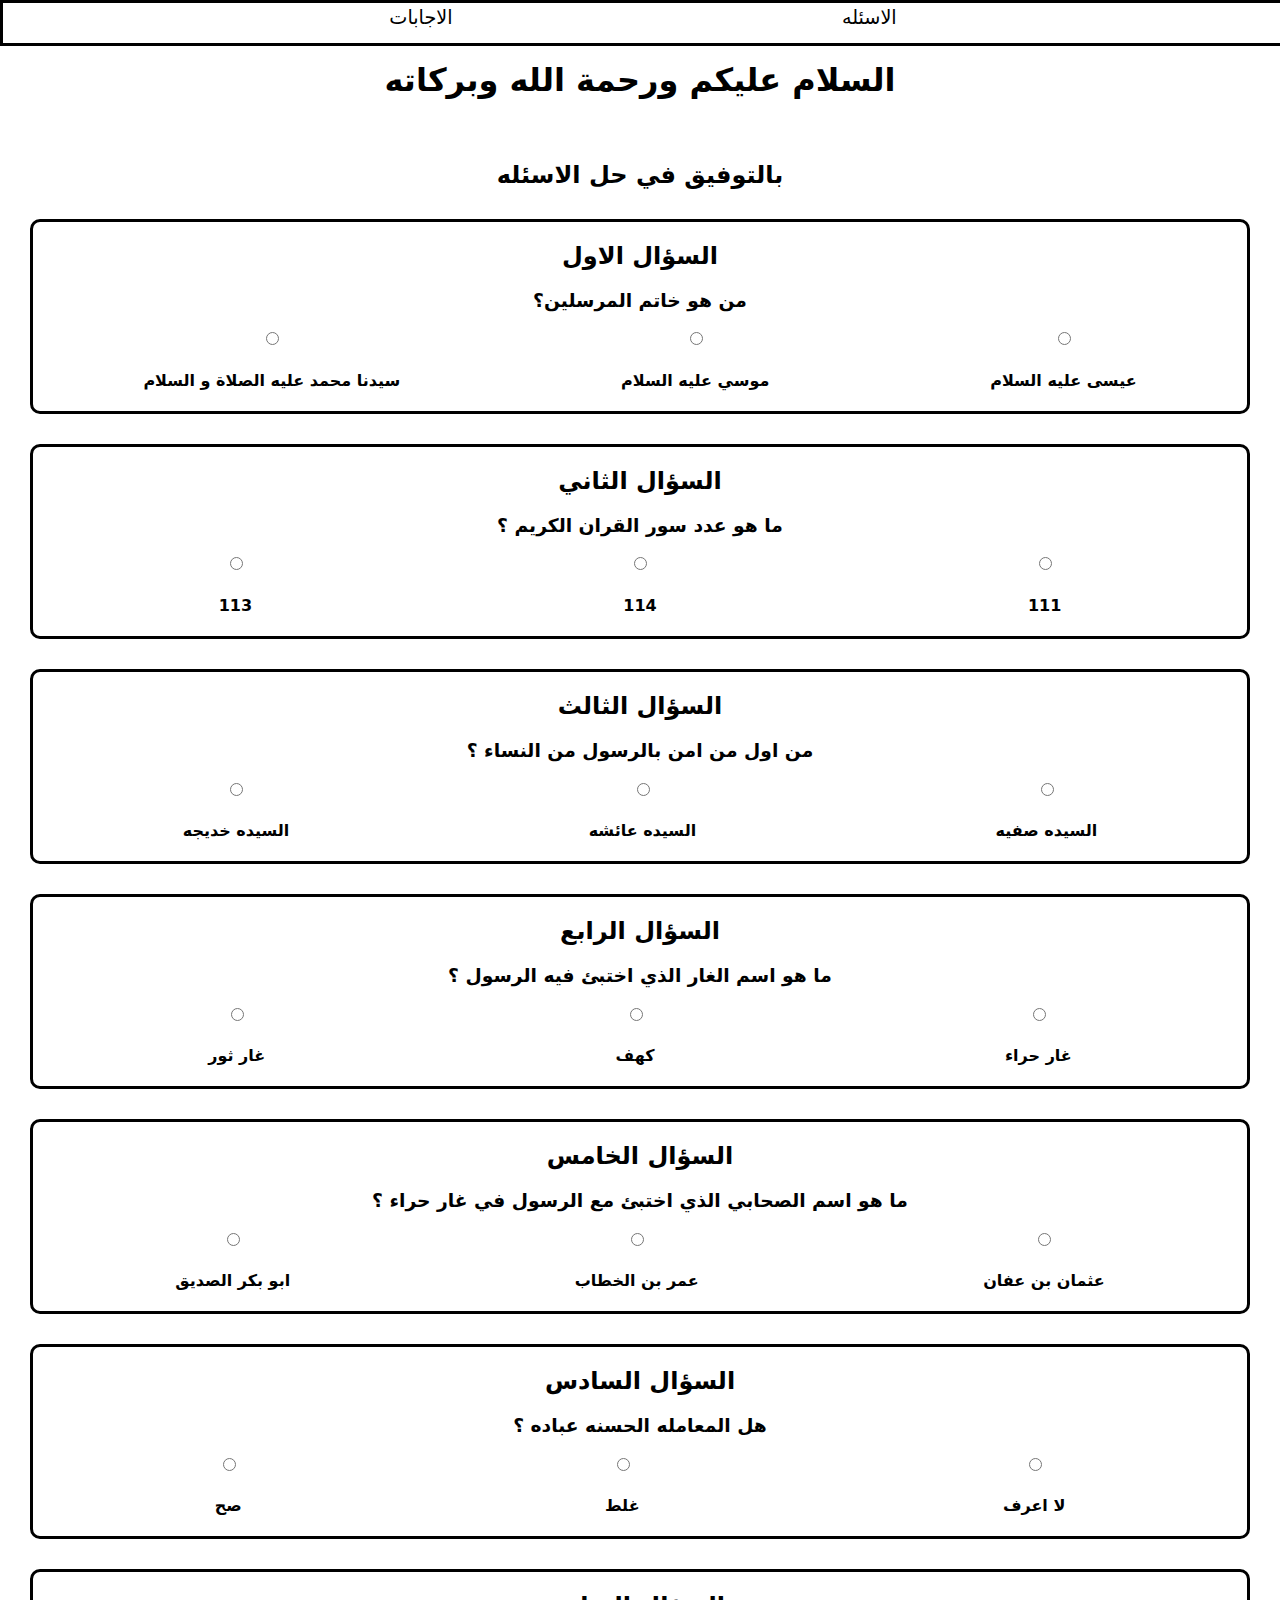
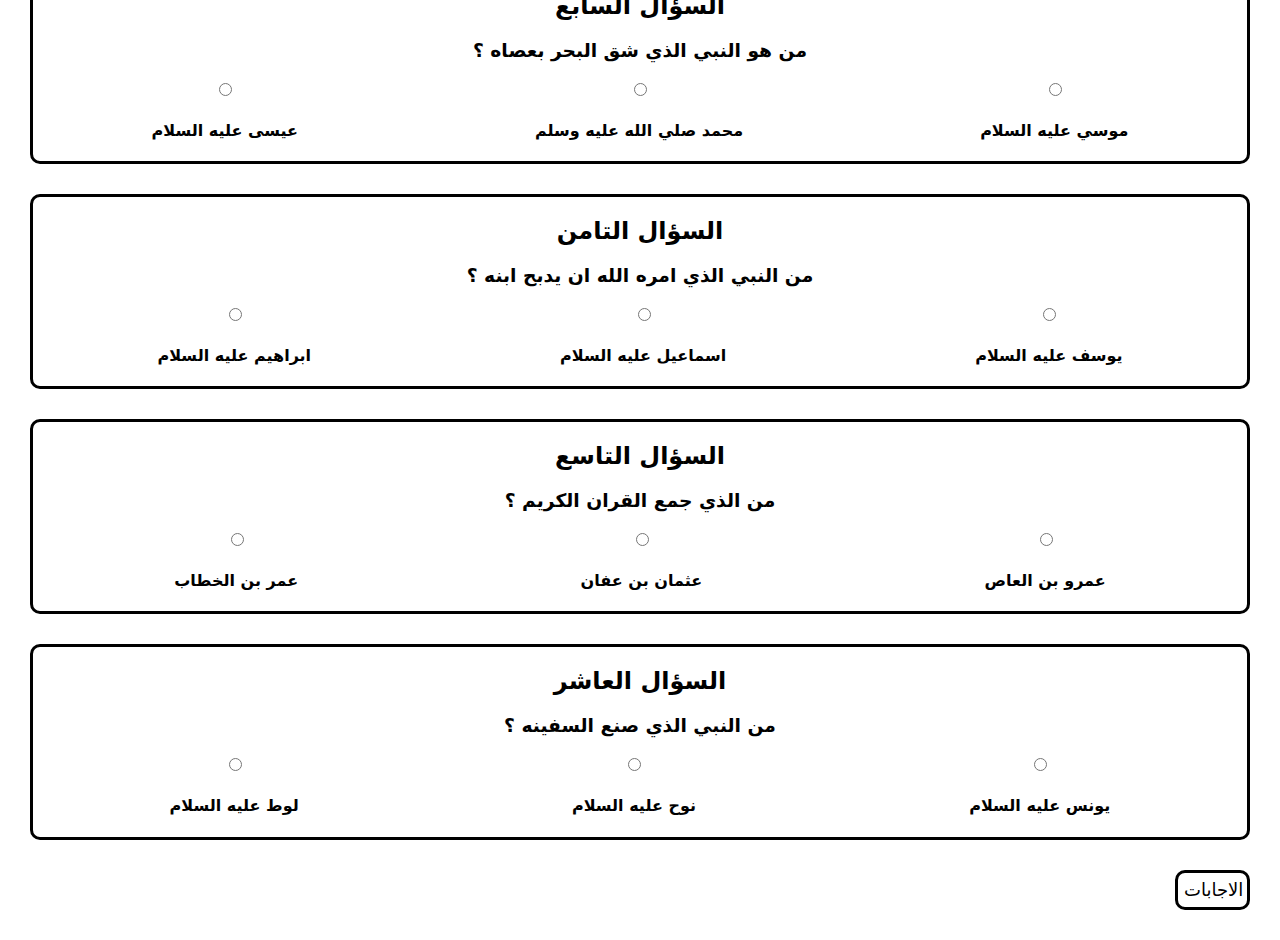
<file: index.html>
<!DOCTYPE html>
<html lang="en">

<head>
    <meta charset="UTF-8">
    <meta name="viewport" content="width=device-width, initial-scale=1.0">
    <title>اسئله دينيه</title>
    <link rel="shortcut icon" href="صورة واتساب بتاريخ 2025-10-03 في 06.45.19_8e59196c.jpg" type="image/x-icon">
    <link rel="stylesheet" href="style.css">
    <meta charset="UTF-8">
    <meta name="description" content="موقع ديني للأسئلة والأجوبة">
    <meta name="keywords" content="دين, اسلام, قرآن, اسئلة دينية">
    <meta name="author" content="Abdallah Mahmoud">

</head>

<body>
    <div class="line">
        <a href="#a">الاجابات</a>
        <a href="#title">الاسئله</a>
    </div>
    <h1 id="title">السلام عليكم ورحمة الله وبركاته</h1>
    <h2 id="title">بالتوفيق في حل الاسئله</h2>


    <div class="one">
        <h2>السؤال الاول</h2>
        <h3>من هو خاتم المرسلين؟</h3>
        <div class="choice">
            <label>
                <input type="radio" name="one" onclick="one1()">
                <h4>سيدنا محمد عليه الصلاة و السلام</h4>
            </label>
            <label>
                <input type="radio" name="one" onclick="one2()">
                <h4>موسي عليه السلام</h4>
            </label>
            <label>
                <input type="radio" name="one" onclick="one3()">
                <h4>عيسى عليه السلام</h4>
            </label>
        </div>
    </div>


    <div class="one">
        <h2>السؤال الثاني</h2>
        <h3>ما هو عدد سور القران الكريم ؟</h3>
        <div class="choice">
            <label>
                <input type="radio" name="two" onclick="two2()">
                <h4>113</h4>
            </label>
            <label>
                <input type="radio" name="two" onclick="two1()">
                <h4>114</h4>
            </label>
            <label>
                <input type="radio" name="two" onclick="two3()">
                <h4>111</h4>
            </label>
        </div>
    </div>



    <div class="one">
        <h2>السؤال الثالث</h2>
        <h3>من اول من امن بالرسول من النساء ؟</h3>
        <div class="choice">
            <label>
                <input type="radio" name="three" onclick="three1()">
                <h4>السيده خديجه</h4>
            </label>
            <label>
                <input type="radio" name="three" onclick="three2()">
                <h4>السيده عائشه</h4>
            </label>
            <label>
                <input type="radio" name="three" onclick="three3()">
                <h4>السيده صفيه</h4>
            </label>
        </div>
    </div>


    <div class="one">
        <h2>السؤال الرابع</h2>
        <h3>ما هو اسم الغار الذي اختبئ فيه الرسول ؟</h3>
        <div class="choice">
            <label>
                <input type="radio" name="four" onclick="four2()">
                <h4>غار ثور</h4>
            </label>
            <label>
                <input type="radio" name="four" onclick="four3()">
                <h4>كهف</h4>
            </label>
            <label>
                <input type="radio" name="four" onclick="four1()">
                <h4>غار حراء</h4>
            </label>
        </div>
    </div>



    <div class="one">
        <h2>السؤال الخامس</h2>
        <h3>ما هو اسم الصحابي الذي اختبئ مع الرسول في غار حراء ؟</h3>
        <div class="choice">
            <label>
                <input type="radio" name="five" onclick="five1()">
                <h4>ابو بكر الصديق</h4>
            </label>
            <label>
                <input type="radio" name="five" onclick="five2()">
                <h4>عمر بن الخطاب</h4>
            </label>
            <label>
                <input type="radio" name="five" onclick="five3()">
                <h4>عثمان بن عفان</h4>
            </label>
        </div>
    </div>



    <div class="one">
        <h2>السؤال السادس</h2>
        <h3>هل المعامله الحسنه عباده ؟</h3>
        <div class="choice">
            <label>
                <input type="radio" name="six" onclick="six1()">
                <h4>صح</h4>
            </label>
            <label>
                <input type="radio" name="six" onclick="six2()">
                <h4>غلط</h4>
            </label>
            <label>
                <input type="radio" name="six" onclick="six3()">
                <h4>لا اعرف</h4>
            </label>
        </div>
    </div>




    <div class="one">
        <h2>السؤال السابع</h2>
        <h3>من هو النبي الذي شق البحر بعصاه ؟</h3>
        <div class="choice">
            <label>
                <input type="radio" name="seven" onclick="seven2()">
                <h4>عيسى عليه السلام</h4>
            </label>
            <label>
                <input type="radio" name="seven" onclick="seven3()">
                <h4>محمد صلي الله عليه وسلم</h4>
            </label>
            <label>
                <input type="radio" name="seven" onclick="seven1()">
                <h4>موسي عليه السلام</h4>
            </label>
        </div>
    </div>


    <div class="one">
        <h2>السؤال التامن</h2>
        <h3>من النبي الذي امره الله ان يدبح ابنه ؟</h3>
        <div class="choice">
            <label>
                <input type="radio" name="eight" onclick="eight1()">
                <h4>ابراهيم عليه السلام</h4>
            </label>
            <label>
                <input type="radio" name="eight" onclick="eight2()">
                <h4>اسماعيل عليه السلام</h4>
            </label>
            <label>
                <input type="radio" name="eight" onclick="eight3()">
                <h4>يوسف عليه السلام</h4>
            </label>
        </div>
    </div>


    <div class="one">
        <h2>السؤال التاسع</h2>
        <h3>من الذي جمع القران الكريم ؟</h3>
        <div class="choice">
            <label>
                <input type="radio" name="nine" onclick="nine2()">
                <h4>عمر بن الخطاب</h4>
            </label>
            <label>
                <input type="radio" name="nine" onclick="nine1()">
                <h4>عثمان بن عفان</h4>
            </label>
            <label>
                <input type="radio" name="nine" onclick="nine3()">
                <h4>عمرو بن العاص</h4>
            </label>
        </div>
    </div>



    <div class="one">
        <h2>السؤال العاشر</h2>
        <h3>من النبي الذي صنع السفينه ؟</h3>
        <div class="choice">
            <label>
                <input type="radio" name="ten" onclick="ten2()">
                <h4>لوط عليه السلام</h4>
            </label>
            <label>
                <input type="radio" name="ten" onclick="ten1()">
                <h4>نوح عليه السلام</h4>
            </label>
            <label>
                <input type="radio" name="ten" onclick="ten3()">
                <h4>يونس عليه السلام</h4>
            </label>
        </div>
    </div>


    <div class="massage" id="ans">
        <a href="#ans"><button onclick="showAnswer()" id="a">الاجابات</button></a>
        <div class="on1" id="on1">
        </div>
        <div class="on2" id="on2">
        </div>
        <div class="on3" id="on3">
        </div>
        <div class="on4" id="on4">
        </div>
        <div class="on5" id="on5">
        </div>
        <div class="on6" id="on6">
        </div>
        <div class="on7" id="on7">
        </div>
        <div class="on8" id="on8">
        </div>
        <div class="on9" id="on9">
        </div>
        <div class="on10" id="on10">
        </div>
    </div>
    <script src="main.js"></script>
</body>

</html>
</file>
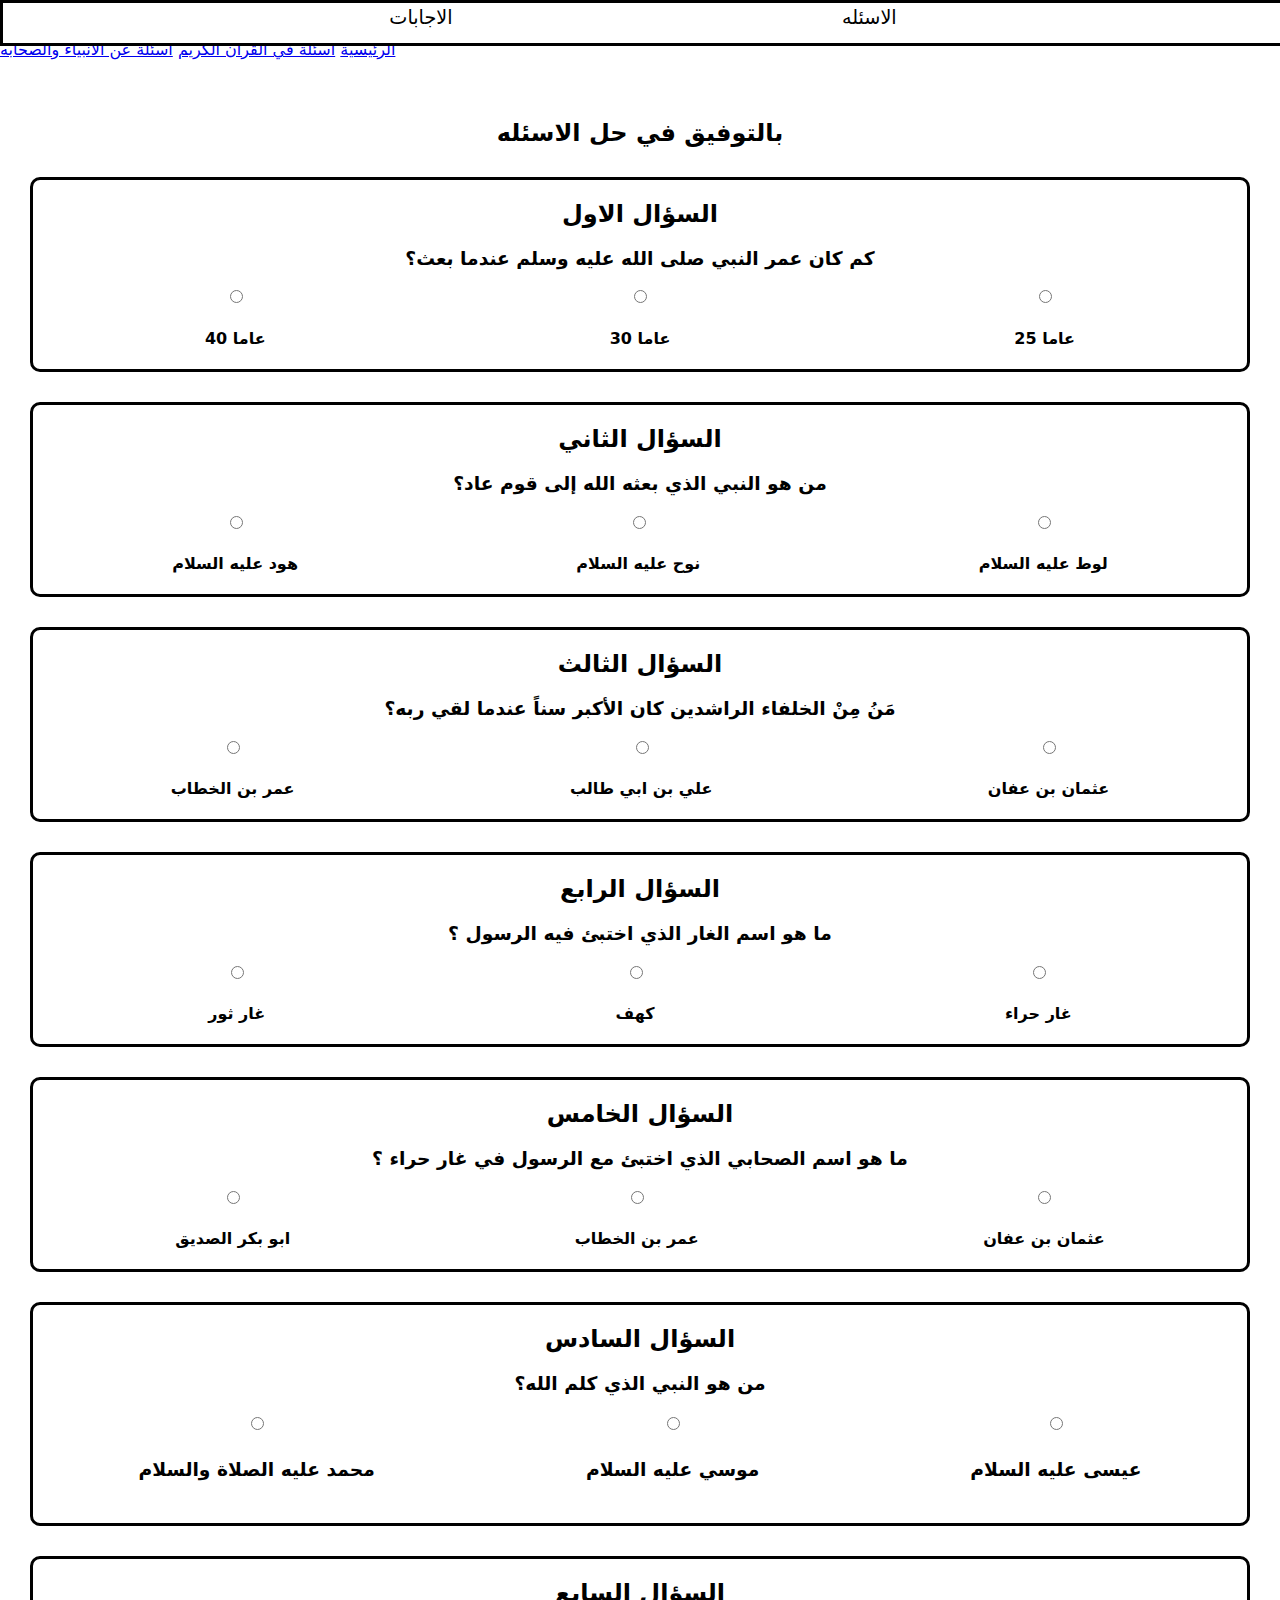
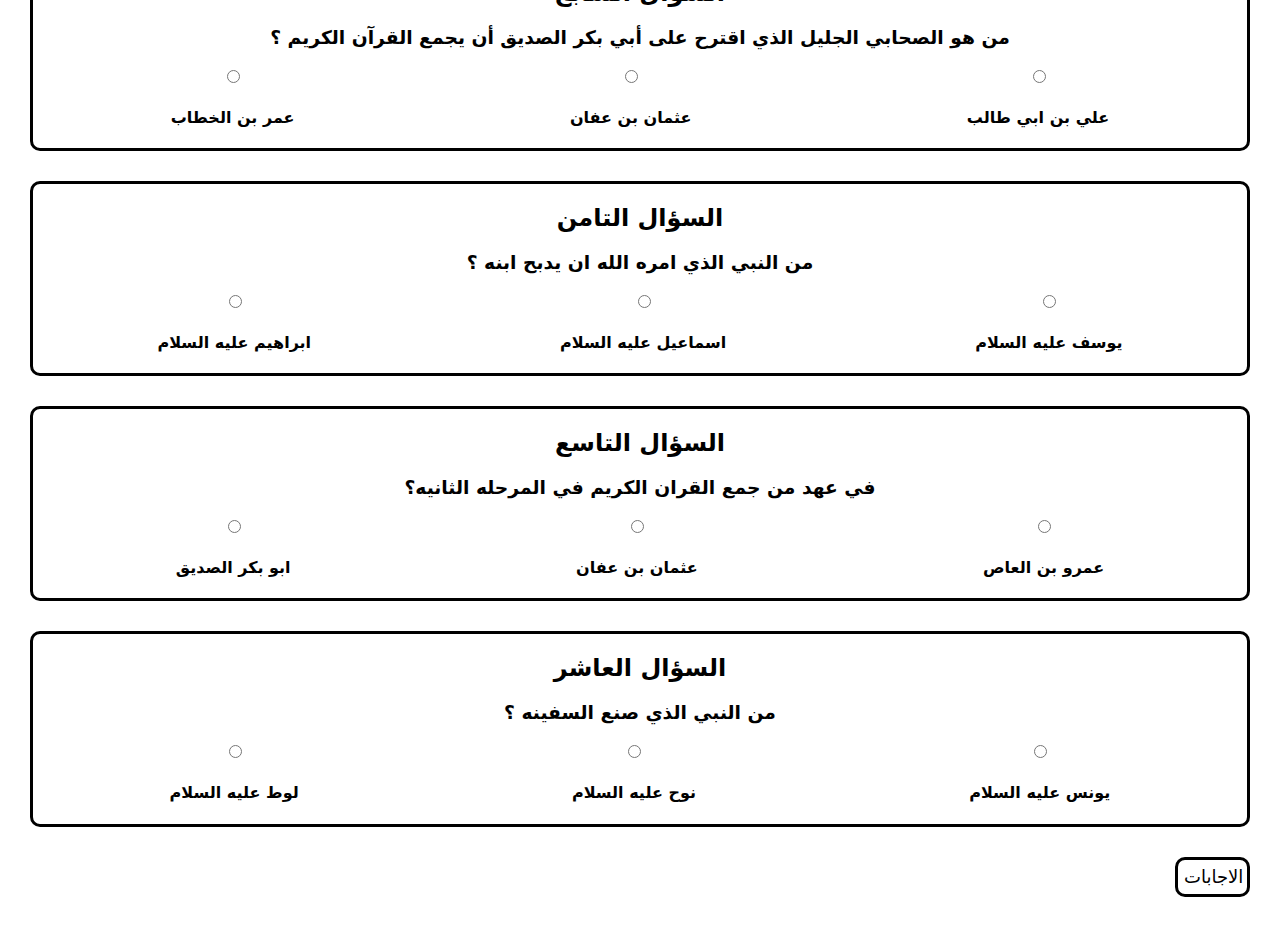
<file: index1.html>
<!DOCTYPE html>
<html lang="en">

<head>
    <meta charset="UTF-8">
    <meta name="viewport" content="width=device-width, initial-scale=1.0">
    <title>اسئله دينيه</title>
    <link rel="stylesheet" href="style.css">
    <meta charset="UTF-8">
    <meta name="description" content="موقع ديني للأسئلة والأجوبة">
    <meta name="keywords" content="دين, اسلام, قرآن, اسئلة دينية">
    <meta name="author" content="Abdallah Mahmoud">
    <link rel="shortcut icon" href="favicon.ico" type="image/x-icon">
    <meta name="google-site-verification" content="FQj4lQ5miHsWsCmXiFac9h0Rv6QMiXPKKGPExqz2biU" />
</head>

<body>
    <div class="line">

        <a href="#a">الاجابات</a>
        <a href="#title">الاسئله</a>
    </div>
    <div class="menu-icon" onclick="toggleMenu()" id="title">
        <div class="menu-line"></div>
        <div class="menu-line"></div>
        <div class="menu-line"></div>
    </div>

    <!-- القائمة المنبثقة -->
    <div class="dropdown-menu" id="dropdownMenu">
        <a href="index.html">الرئيسية</a>
        <a href="index2.html">اسئلة في القران الكريم</a>
        <a href="index1.html">اسئلة عن الانبياء والصحابه</a>
    </div>
    <h2 id="title">بالتوفيق في حل الاسئله</h2>


    <div class="one">
        <h2>السؤال الاول</h2>
        <h3>كم كان عمر النبي صلى الله عليه وسلم عندما بعث؟</h3>
        <div class="choice">
            <label>
                <input type="radio" name="one" onclick="one1()">
                <h4>40 عاما</h4>
            </label>
            <label>
                <input type="radio" name="one" onclick="one2()">
                <h4>30 عاما</h4>
            </label>
            <label>
                <input type="radio" name="one" onclick="one3()">
                <h4>25 عاما</h4>
            </label>
        </div>
    </div>


    <div class="one">
        <h2>السؤال الثاني</h2>
        <h3> من هو النبي الذي بعثه الله إلى قوم عاد؟</h3>
        <div class="choice">
            <label>
                <input type="radio" name="two" onclick="two1()">
                <h4>هود عليه السلام</h4>
            </label>
            <label>
                <input type="radio" name="two" onclick="two2()">
                <h4>نوح عليه السلام</h4>
            </label>
            <label>
                <input type="radio" name="two" onclick="two3()">
                <h4>لوط عليه السلام</h4>
            </label>
        </div>
    </div>



    <div class="one">
        <h2>السؤال الثالث</h2>
        <h3>مَنُ مِنْ الخلفاء الراشدين كان الأكبر سناً عندما لقي ربه؟</h3>
        <div class="choice">
            <label>
                <input type="radio" name="three" onclick="three2()">
                <h4>عمر بن الخطاب</h4>
            </label>
            <label>
                <input type="radio" name="three" onclick="three3()">
                <h4>علي بن ابي طالب</h4>
            </label>
            <label>
                <input type="radio" name="three" onclick="three1()">
                <h4>عثمان بن عفان</h4>
            </label>
        </div>
    </div>


    <div class="one">
        <h2>السؤال الرابع</h2>
        <h3>ما هو اسم الغار الذي اختبئ فيه الرسول ؟</h3>
        <div class="choice">
            <label>
                <input type="radio" name="four" onclick="four2()">
                <h4>غار ثور</h4>
            </label>
            <label>
                <input type="radio" name="four" onclick="four3()">
                <h4>كهف</h4>
            </label>
            <label>
                <input type="radio" name="four" onclick="four1()">
                <h4>غار حراء</h4>
            </label>
        </div>
    </div>



    <div class="one">
        <h2>السؤال الخامس</h2>
        <h3>ما هو اسم الصحابي الذي اختبئ مع الرسول في غار حراء ؟</h3>
        <div class="choice">
            <label>
                <input type="radio" name="five" onclick="five1()">
                <h4>ابو بكر الصديق</h4>
            </label>
            <label>
                <input type="radio" name="five" onclick="five2()">
                <h4>عمر بن الخطاب</h4>
            </label>
            <label>
                <input type="radio" name="five" onclick="five3()">
                <h4>عثمان بن عفان</h4>
            </label>
        </div>
    </div>



    <div class="one">
        <h2>السؤال السادس</h2>
        <h3>من هو النبي الذي كلم الله؟<h3>
                <div class="choice">
                    <label>
                        <input type="radio" name="six" onclick="six2()">
                        <h4>محمد عليه الصلاة والسلام</h4>
                    </label>
                    <label>
                        <input type="radio" name="six" onclick="six1()">
                        <h4>موسي عليه السلام</h4>
                    </label>
                    <label>
                        <input type="radio" name="six" onclick="six3()">
                        <h4>عيسى عليه السلام</h4>
                    </label>
                </div>
    </div>




    <div class="one">
        <h2>السؤال السابع</h2>
        <h3> من هو الصحابي الجليل الذي اقترح على أبي بكر الصديق أن يجمع القرآن الكريم ؟</h3>
        <div class="choice">
            <label>
                <input type="radio" name="seven" onclick="seven1()">
                <h4>عمر بن الخطاب</h4>
            </label>
            <label>
                <input type="radio" name="seven" onclick="seven2()">
                <h4>عثمان بن عفان</h4>
            </label>
            <label>
                <input type="radio" name="seven" onclick="seven3()">
                <h4>علي بن ابي طالب</h4>
            </label>
        </div>
    </div>


    <div class="one">
        <h2>السؤال التامن</h2>
        <h3>من النبي الذي امره الله ان يدبح ابنه ؟</h3>
        <div class="choice">
            <label>
                <input type="radio" name="eight" onclick="eight1()">
                <h4>ابراهيم عليه السلام</h4>
            </label>
            <label>
                <input type="radio" name="eight" onclick="eight2()">
                <h4>اسماعيل عليه السلام</h4>
            </label>
            <label>
                <input type="radio" name="eight" onclick="eight3()">
                <h4>يوسف عليه السلام</h4>
            </label>
        </div>
    </div>


    <div class="one">
        <h2>السؤال التاسع</h2>
        <h3>في عهد من جمع القران الكريم في المرحله الثانيه؟</h3>
        <div class="choice">
            <label>
                <input type="radio" name="nine" onclick="nine2()">
                <h4>ابو بكر الصديق</h4>
            </label>
            <label>
                <input type="radio" name="nine" onclick="nine1()">
                <h4>عثمان بن عفان</h4>
            </label>
            <label>
                <input type="radio" name="nine" onclick="nine3()">
                <h4>عمرو بن العاص</h4>
            </label>
        </div>
    </div>



    <div class="one">
        <h2>السؤال العاشر</h2>
        <h3>من النبي الذي صنع السفينه ؟</h3>
        <div class="choice">
            <label>
                <input type="radio" name="ten" onclick="ten2()">
                <h4>لوط عليه السلام</h4>
            </label>
            <label>
                <input type="radio" name="ten" onclick="ten1()">
                <h4>نوح عليه السلام</h4>
            </label>
            <label>
                <input type="radio" name="ten" onclick="ten3()">
                <h4>يونس عليه السلام</h4>
            </label>
        </div>
    </div>


    <div class="massage" id="ans">
        <a href="#ans"><button onclick="showAnswer()" id="a">الاجابات</button></a>
        <div class="on1" id="on1">
        </div>
        <div class="on2" id="on2">
        </div>
        <div class="on3" id="on3">
        </div>
        <div class="on4" id="on4">
        </div>
        <div class="on5" id="on5">
        </div>
        <div class="on6" id="on6">
        </div>
        <div class="on7" id="on7">
        </div>
        <div class="on8" id="on8">
        </div>
        <div class="on9" id="on9">
        </div>
        <div class="on10" id="on10">
        </div>
    </div>
    <script src="main.js"></script>
</body>

</html>
</file>
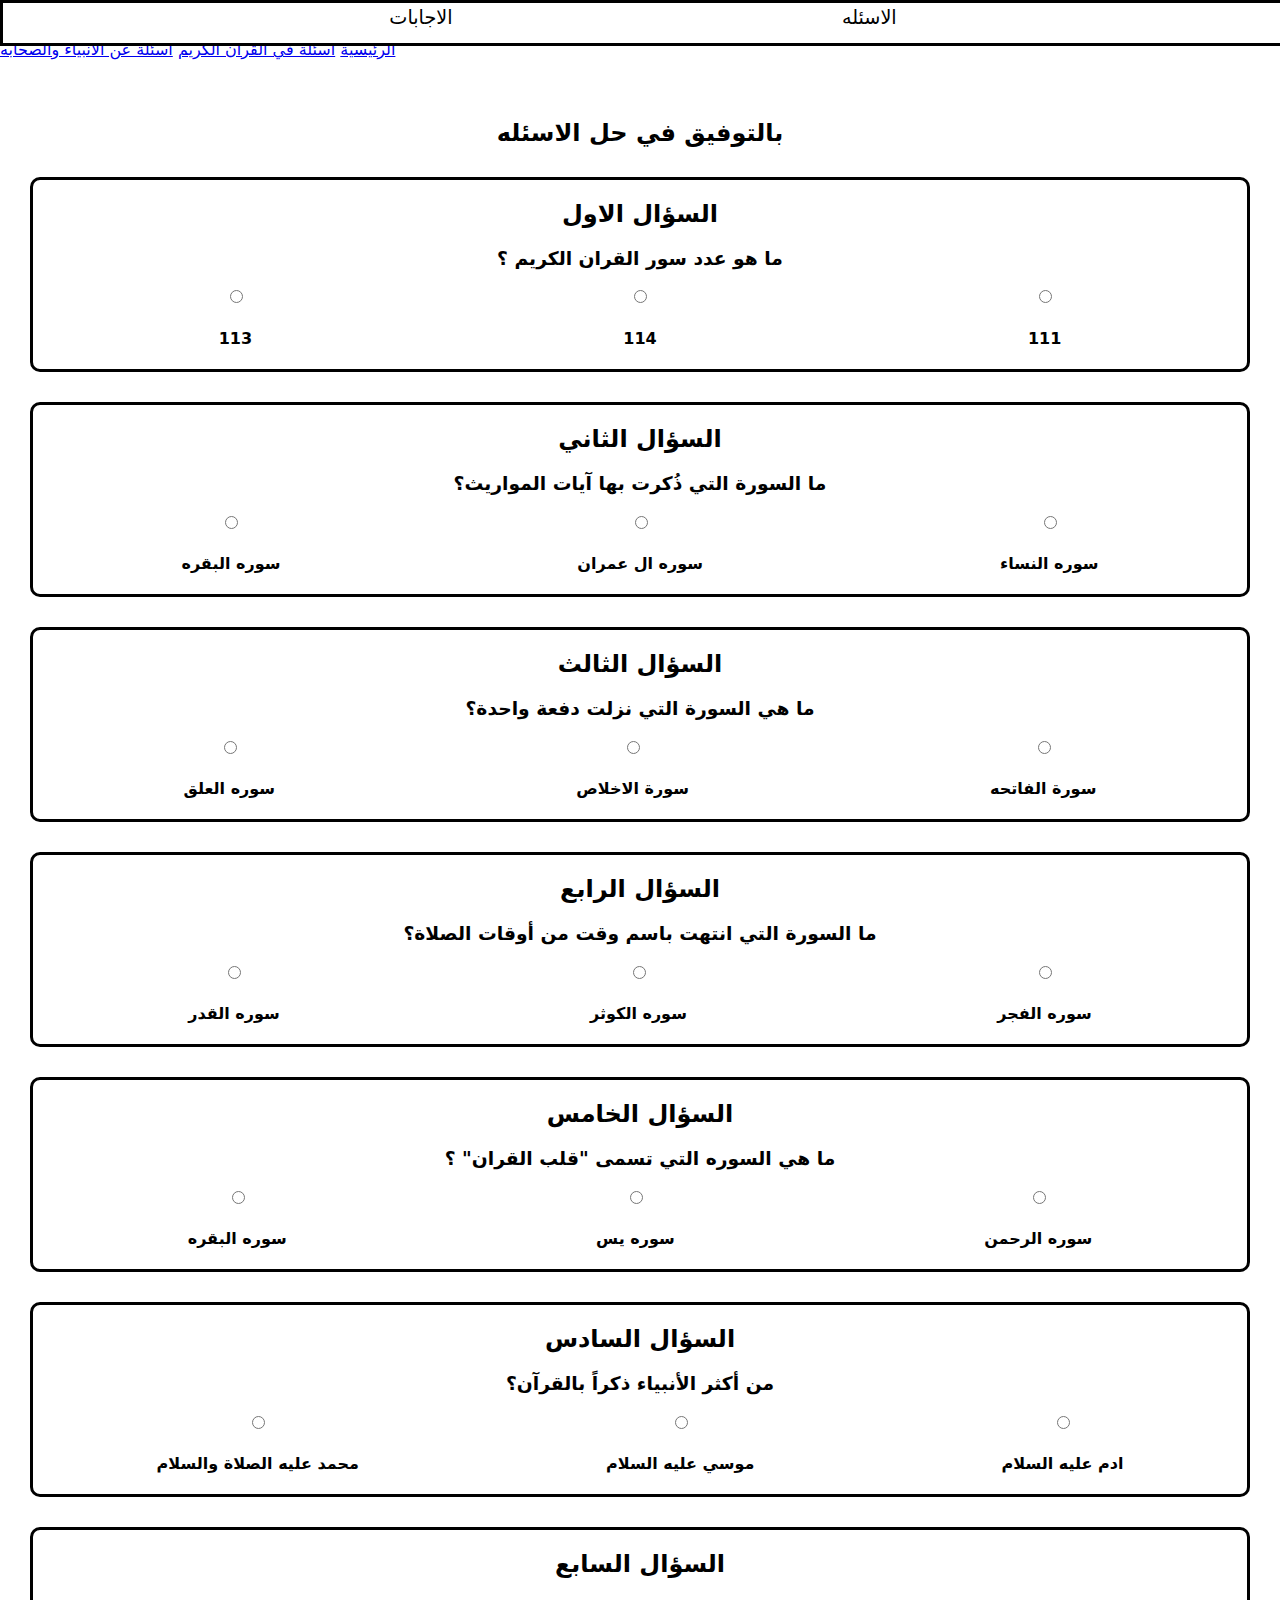
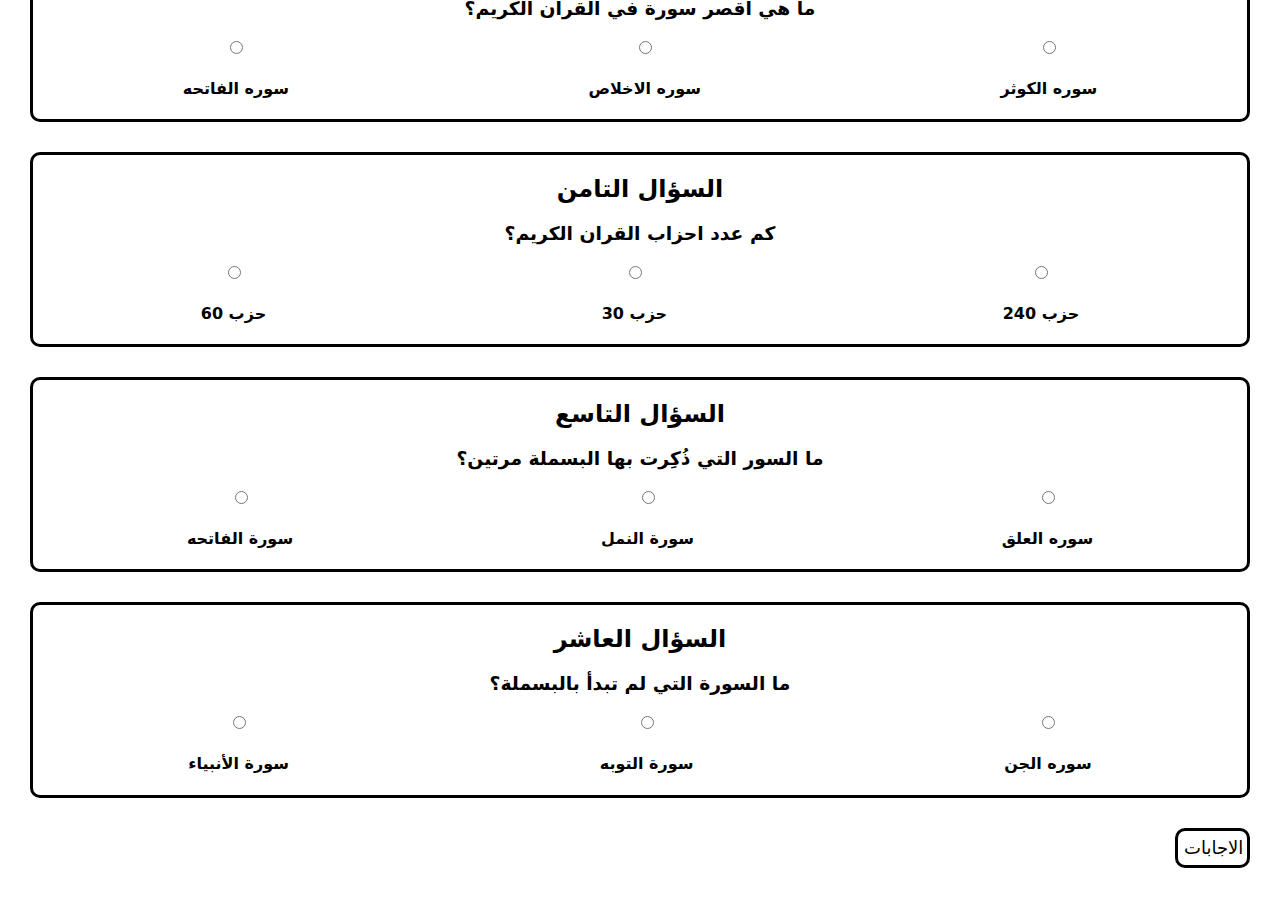
<file: index2.html>
<!DOCTYPE html>
<html lang="en">

<head>
    <meta charset="UTF-8">
    <meta name="viewport" content="width=device-width, initial-scale=1.0">
    <title>اسئله دينيه</title>
    <link rel="stylesheet" href="style.css">
    <meta charset="UTF-8">
    <meta name="description" content="موقع ديني للأسئلة والأجوبة">
    <meta name="keywords" content="دين, اسلام, قرآن, اسئلة دينية">
    <meta name="author" content="Abdallah Mahmoud">
    <meta name="google-site-verification" content="FQj4lQ5miHsWsCmXiFac9h0Rv6QMiXPKKGPExqz2biU" />
</head>

<body>
    <div class="line">
        <a href="#a">الاجابات</a>
        <a href="#title">الاسئله</a>
    </div>
    <div class="menu-icon" onclick="toggleMenu()" id="title">
        <div class="menu-line"></div>
        <div class="menu-line"></div>
        <div class="menu-line"></div>
    </div>

    <!-- القائمة المنبثقة -->
    <div class="dropdown-menu" id="dropdownMenu">
        <a href="index.html">الرئيسية</a>
        <a href="index2.html">اسئلة في القران الكريم</a>
        <a href="index1.html">اسئلة عن الانبياء والصحابه</a>
    </div>
    <h2 id="title">بالتوفيق في حل الاسئله</h2>





    <div class="one">
        <h2>السؤال الاول</h2>
        <h3>ما هو عدد سور القران الكريم ؟</h3>
        <div class="choice">
            <label>
                <input type="radio" name="one" onclick="one2()">
                <h4>113</h4>
            </label>
            <label>
                <input type="radio" name="one" onclick="one1()">
                <h4>114</h4>
            </label>
            <label>
                <input type="radio" name="one" onclick="one3()">
                <h4>111</h4>
            </label>
        </div>
    </div>

    <div class="one">
        <h2>السؤال الثاني</h2>
        <h3>ما السورة التي ذُكرت بها آيات المواريث؟</h3>
        <div class="choice">
            <label>
                <input type="radio" name="two" onclick="two3()">
                <h4>سوره البقره</h4>
            </label>
            <label>
                <input type="radio" name="two" onclick="two2()">
                <h4>سوره ال عمران</h4>
            </label>
            <label>
                <input type="radio" name="two" onclick="two1()">
                <h4>سوره النساء</h4>
            </label>
        </div>
    </div>



    <div class="one">
        <h2>السؤال الثالث</h2>
        <h3>ما هي السورة التي نزلت دفعة واحدة؟</h3>
        <div class="choice">
            <label>
                <input type="radio" name="three" onclick="three3()">
                <h4>سوره العلق </h4>
            </label>
            <label>
                <input type="radio" name="three" onclick="three2()">
                <h4>سورة الاخلاص</h4>
            </label>
            <label>
                <input type="radio" name="three" onclick="three1()">
                <h4>سورة الفاتحه</h4>
            </label>
        </div>
    </div>


    <div class="one">
        <h2>السؤال الرابع</h2>
        <h3>ما السورة التي انتهت باسم وقت من أوقات الصلاة؟</h3>
        <div class="choice">
            <label>
                <input type="radio" name="four" onclick="four1()">
                <h4>سوره القدر</h4>
            </label>
            <label>
                <input type="radio" name="four" onclick="four2()">
                <h4>سوره الكوثر</h4>
            </label>
            <label>
                <input type="radio" name="four" onclick="four3()">
                <h4>سوره الفجر</h4>
            </label>
        </div>
    </div>


    <div class="one">
        <h2>السؤال الخامس</h2>
        <h3>ما هي السوره التي تسمى "قلب القران" ؟</h3>
        <div class="choice">
            <label>
                <input type="radio" name="five" onclick="five2()">
                <h4>سوره البقره</h4>
            </label>
            <label>
                <input type="radio" name="five" onclick="five1()">
                <h4>سوره يس</h4>
            </label>
            <label>
                <input type="radio" name="five" onclick="five3()">
                <h4>سوره الرحمن</h4>
            </label>
        </div>
    </div>




    <div class="one">
        <h2>السؤال السادس</h2>
        <h3> من أكثر الأنبياء ذكراً بالقرآن؟</h3>
        <div class="choice">
            <label>
                <input type="radio" name="six" onclick="six2()">
                <h4>محمد عليه الصلاة والسلام</h4>
            </label>
            <label>
                <input type="radio" name="six" onclick="six1()">
                <h4>موسي عليه السلام</h4>
            </label>
            <label>
                <input type="radio" name="six" onclick="six3()">
                <h4>ادم عليه السلام</h4>
            </label>
        </div>
    </div>




    <div class="one">
        <h2>السؤال السابع</h2>
        <h3>ما هي اقصر سورة في القران الكريم؟</h3>
        <div class="choice">
            <label>
                <input type="radio" name="seven" onclick="seven3()">
                <h4>سوره الفاتحه</h4>
            </label>
            <label>
                <input type="radio" name="seven" onclick="seven2()">
                <h4>سوره الاخلاص</h4>
            </label>
            <label>
                <input type="radio" name="seven" onclick="seven1()">
                <h4>سوره الكوثر</h4>
            </label>
        </div>
    </div>


    <div class="one">
        <h2>السؤال التامن</h2>
        <h3>كم عدد احزاب القران الكريم؟</h3>
        <div class="choice">
            <label>
                <input type="radio" name="eight" onclick="eight1()">
                <h4>60 حزب</h4>
            </label>
            <label>
                <input type="radio" name="eight" onclick="eight2()">
                <h4>30 حزب</h4>
            </label>
            <label>
                <input type="radio" name="eight" onclick="eight3()">
                <h4>240 حزب</h4>
            </label>
        </div>
    </div>


    <div class="one">
        <h2>السؤال التاسع</h2>
        <h3>ما السور التي ذُكِرت بها البسملة مرتين؟</h3>
        <div class="choice">
            <label>
                <input type="radio" name="nine" onclick="nine2()">
                <h4>سورة الفاتحه</h4>
            </label>
            <label>
                <input type="radio" name="nine" onclick="nine1()">
                <h4>سورة النمل</h4>
            </label>
            <label>
                <input type="radio" name="nine" onclick="nine3()">
                <h4>سوره العلق</h4>
            </label>
        </div>
    </div>



    <div class="one">
        <h2>السؤال العاشر</h2>
        <h3>ما السورة التي لم تبدأ بالبسملة؟</h3>
        <div class="choice">
            <label>
                <input type="radio" name="ten" onclick="ten2()">
                <h4>سورة الأنبياء</h4>
            </label>
            <label>
                <input type="radio" name="ten" onclick="ten1()">
                <h4>سورة التوبه</h4>
            </label>
            <label>
                <input type="radio" name="ten" onclick="ten3()">
                <h4>سوره الجن</h4>
            </label>
        </div>
    </div>


    <div class="massage" id="ans">
        <a href="#ans"><button onclick="showAnswer()" id="a">الاجابات</button></a>
        <div class="on1" id="on1">
        </div>
        <div class="on2" id="on2">
        </div>
        <div class="on3" id="on3">
        </div>
        <div class="on4" id="on4">
        </div>
        <div class="on5" id="on5">
        </div>
        <div class="on6" id="on6">
        </div>
        <div class="on7" id="on7">
        </div>
        <div class="on8" id="on8">
        </div>
        <div class="on9" id="on9">
        </div>
        <div class="on10" id="on10">
        </div>
    </div>
    <script src="main.js"></script>
</body>

</html>
</file>
<file: style.css>
html {
    scroll-behavior: smooth;
}

body {
    margin: 0;
    font-family: system-ui, -apple-system, BlinkMacSystemFont, 'Segoe UI', Roboto, Oxygen, Ubuntu, Cantarell, 'Open Sans', 'Helvetica Neue', sans-serif;
}

#title {
    text-align: center;
    padding-top: 40px;
}

.one {
    border: 3px solid #000;
    text-align: center;
    margin-bottom: 10px;
    border-radius: 10px;
    margin: 30px;
}

.choice {
    display: flex;
    justify-content: space-around;
}

.massage {
    text-align: right;
    margin: 30px;
}


.on1,
.on2,
.on3,
.on4,
.on5,
.on6,
.on7,
.on8,
.on9,
.on10 {
    display: flex;
    justify-content: space-between;
}

button {
    background-color: white;
    color: #000;
    border: 3px solid #000;
    border-radius: 10px;
    width: 75px;
    height: 40px;
    font-size: large;
    font-family: system-ui, -apple-system, BlinkMacSystemFont, 'Segoe UI', Roboto, Oxygen, Ubuntu, Cantarell, 'Open Sans', 'Helvetica Neue', sans-serif;
    cursor: pointer;
}

.line {
    background-color: rgb(255, 255, 255);
    overflow: hidden;
    position: fixed;
    top: 0;
    width: 100%;
    height: 40px;
    z-index: 1000;
    border: 3px solid #000;
    justify-content: space-evenly;
    display: flex;
}

.line a {
    color: #000;
    font-size: larger;
    text-decoration: none;
    transition: 0.5s;
    border-radius: 10px;
    border: 3px solid rgb(255, 255, 255);
}

.line a:hover {
    color: white;
    transform: scale(1.1);
    background-color: #000;
    border: 3px solid rgb(255, 255, 255);
}
</file>
